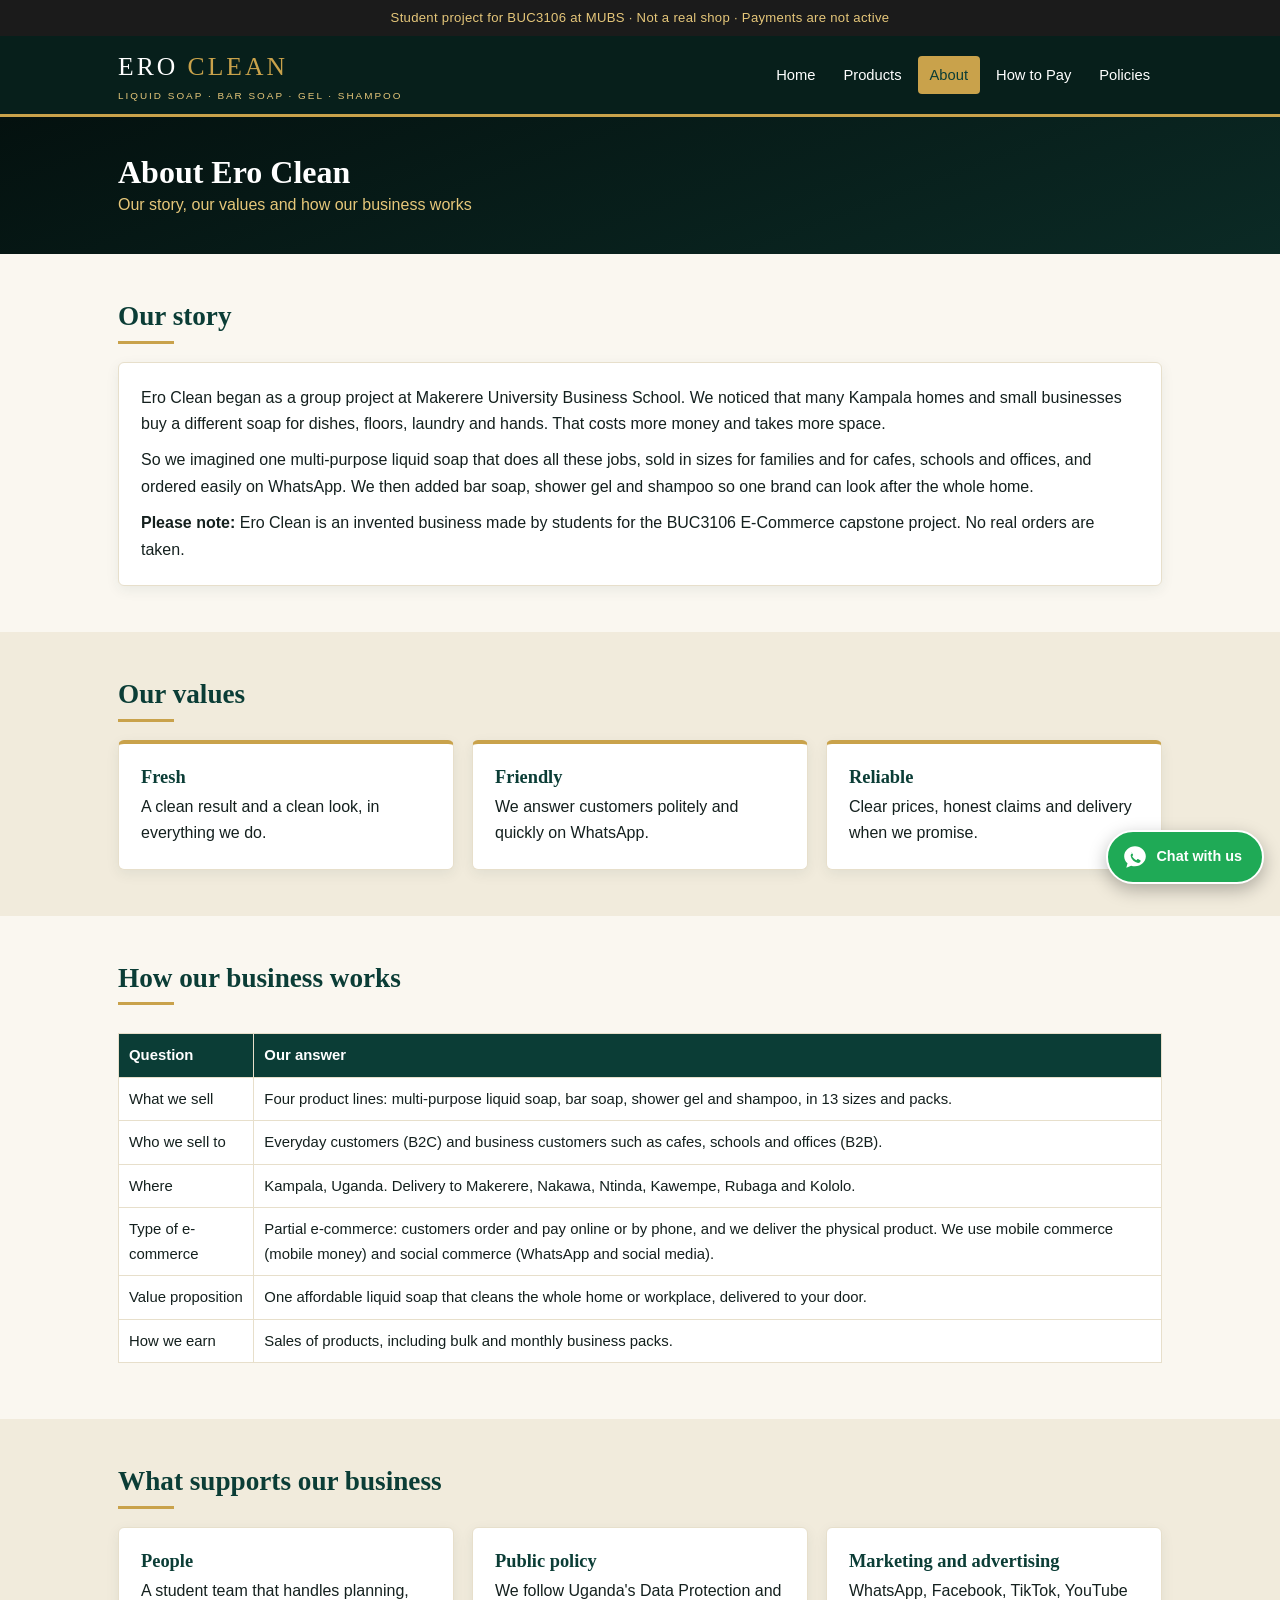
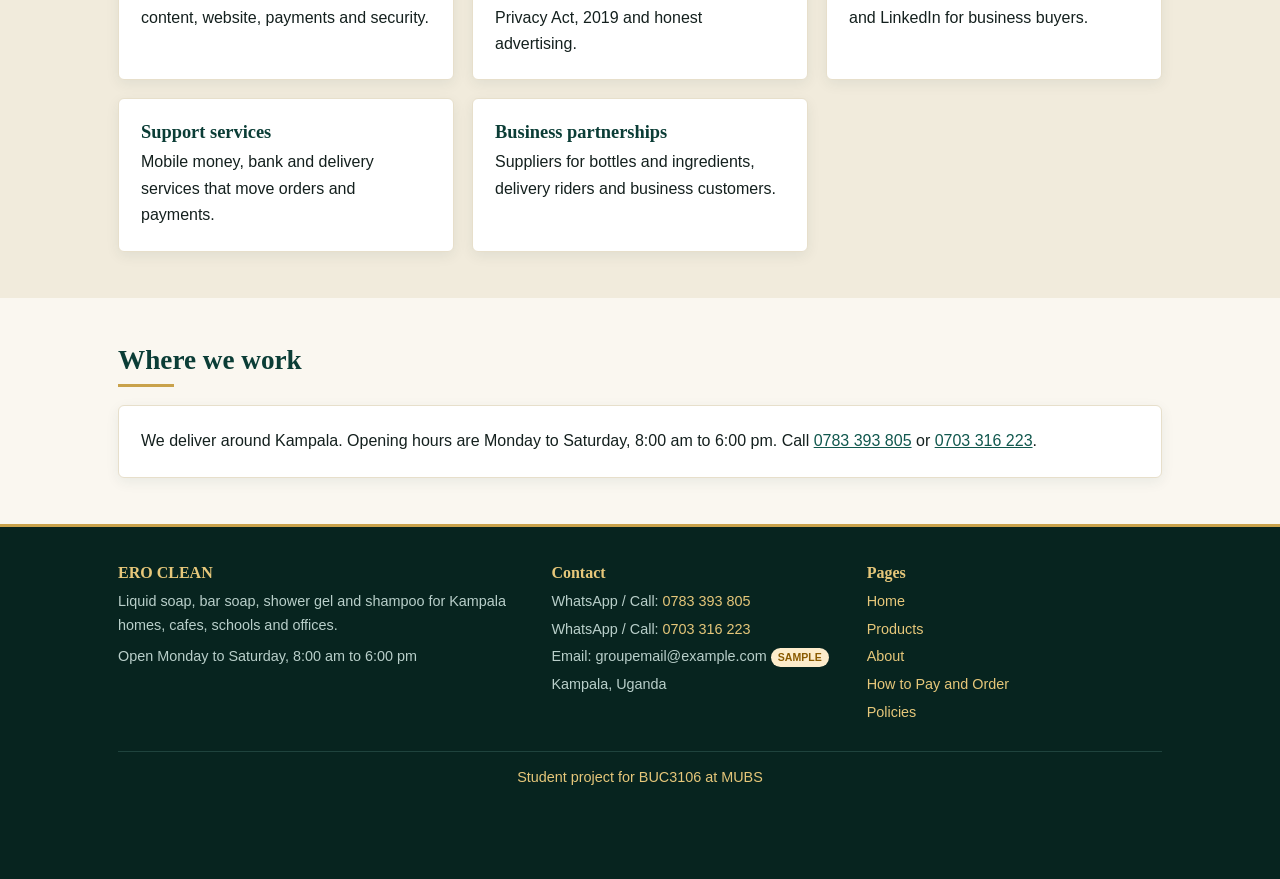
<file: ero-clean-site/about.html>
<!DOCTYPE html>
<html lang="en">
<head>
  <meta charset="UTF-8">
  <meta name="viewport" content="width=device-width, initial-scale=1">
  <title>About | Ero Clean</title>
  <meta name="description" content="The story, values and business model of Ero Clean, a student project for BUC3106 at MUBS.">
  <!-- Small icon shown in the browser tab -->
  <link rel="icon" href="data:image/svg+xml,%3Csvg xmlns='http://www.w3.org/2000/svg' viewBox='0 0 64 64'%3E%3Crect width='64' height='64' rx='12' fill='%230b3d36'/%3E%3Ctext x='32' y='43' text-anchor='middle' font-family='Georgia' font-size='34' fill='%23c9a24b'%3EE%3C/text%3E%3C/svg%3E">
  <!-- This line connects the page to the design file -->
  <link rel="stylesheet" href="style.css">
</head>
<body>

  <!-- Student project banner -->
  <div class="banner">Student project for BUC3106 at MUBS &middot; Not a real shop &middot; Payments are not active</div>

  <!-- Menu: same on every page -->
  <header>
    <div class="container">
      <a class="logo" href="index.html">ERO <b>CLEAN</b><small>Liquid Soap &middot; Bar Soap &middot; Gel &middot; Shampoo</small></a>
      <nav>
        <a href="index.html">Home</a>
        <a href="products.html">Products</a>
        <a href="about.html" class="active">About</a>
        <a href="pay.html">How to Pay</a>
        <a href="policies.html">Policies</a>
      </nav>
    </div>
  </header>

  <div class="page-title"><div class="container"><h1>About Ero Clean</h1><p>Our story, our values and how our business works</p></div></div>

  <section>
    <div class="container">
      <h2>Our story</h2>
      <div class="gold-rule"></div>
      <div class="card">
        <p>Ero Clean began as a group project at Makerere University Business School. We noticed that many Kampala homes and small businesses buy a different soap for dishes, floors, laundry and hands. That costs more money and takes more space.</p>
        <p style="margin-top:10px;">So we imagined one multi-purpose liquid soap that does all these jobs, sold in sizes for families and for cafes, schools and offices, and ordered easily on WhatsApp. We then added bar soap, shower gel and shampoo so one brand can look after the whole home.</p>
        <p style="margin-top:10px;"><strong>Please note:</strong> Ero Clean is an invented business made by students for the BUC3106 E-Commerce capstone project. No real orders are taken.</p>
      </div>
    </div>
  </section>

  <section class="alt">
    <div class="container">
      <h2>Our values</h2>
      <div class="gold-rule"></div>
      <div class="grid three">
        <div class="card gold-top"><h3>Fresh</h3><p>A clean result and a clean look, in everything we do.</p></div>
        <div class="card gold-top"><h3>Friendly</h3><p>We answer customers politely and quickly on WhatsApp.</p></div>
        <div class="card gold-top"><h3>Reliable</h3><p>Clear prices, honest claims and delivery when we promise.</p></div>
      </div>
    </div>
  </section>

  <section>
    <div class="container">
      <h2>How our business works</h2>
      <div class="gold-rule"></div>
      <div class="table-wrap">
      <table>
        <tr><th>Question</th><th>Our answer</th></tr>
        <tr><td>What we sell</td><td>Four product lines: multi-purpose liquid soap, bar soap, shower gel and shampoo, in 13 sizes and packs.</td></tr>
        <tr><td>Who we sell to</td><td>Everyday customers (B2C) and business customers such as cafes, schools and offices (B2B).</td></tr>
        <tr><td>Where</td><td>Kampala, Uganda. Delivery to Makerere, Nakawa, Ntinda, Kawempe, Rubaga and Kololo.</td></tr>
        <tr><td>Type of e-commerce</td><td>Partial e-commerce: customers order and pay online or by phone, and we deliver the physical product. We use mobile commerce (mobile money) and social commerce (WhatsApp and social media).</td></tr>
        <tr><td>Value proposition</td><td>One affordable liquid soap that cleans the whole home or workplace, delivered to your door.</td></tr>
        <tr><td>How we earn</td><td>Sales of products, including bulk and monthly business packs.</td></tr>
      </table>
      </div>
    </div>
  </section>

  <section class="alt">
    <div class="container">
      <h2>What supports our business</h2>
      <div class="gold-rule"></div>
      <div class="grid three">
        <div class="card"><h3>People</h3><p>A student team that handles planning, content, website, payments and security.</p></div>
        <div class="card"><h3>Public policy</h3><p>We follow Uganda's Data Protection and Privacy Act, 2019 and honest advertising.</p></div>
        <div class="card"><h3>Marketing and advertising</h3><p>WhatsApp, Facebook, TikTok, YouTube and LinkedIn for business buyers.</p></div>
        <div class="card"><h3>Support services</h3><p>Mobile money, bank and delivery services that move orders and payments.</p></div>
        <div class="card"><h3>Business partnerships</h3><p>Suppliers for bottles and ingredients, delivery riders and business customers.</p></div>
      </div>
    </div>
  </section>

  <section>
    <div class="container">
      <h2>Where we work</h2>
      <div class="gold-rule"></div>
      <div class="card"><p>We deliver around Kampala. Opening hours are Monday to Saturday, 8:00 am to 6:00 pm. Call <a href="tel:+256783393805">0783 393 805</a> or <a href="tel:+256703316223">0703 316 223</a>.</p></div>
    </div>
  </section>

  <!-- Footer: same on every page -->
  <footer>
    <div class="container">
      <div class="grid">
        <div>
          <h3>ERO CLEAN</h3>
          <p>Liquid soap, bar soap, shower gel and shampoo for Kampala homes, cafes, schools and offices.</p>
          <p style="margin-top:8px;">Open Monday to Saturday, 8:00 am to 6:00 pm</p>
        </div>
        <div>
          <h3>Contact</h3>
          <ul>
            <li>WhatsApp / Call: <a href="tel:+256783393805">0783 393 805</a></li>
            <li>WhatsApp / Call: <a href="tel:+256703316223">0703 316 223</a></li>
            <li>Email: groupemail@example.com <span class="sample">SAMPLE</span></li>
            <li>Kampala, Uganda</li>
          </ul>
        </div>
        <div>
          <h3>Pages</h3>
          <ul>
            <li><a href="index.html">Home</a></li>
            <li><a href="products.html">Products</a></li>
            <li><a href="about.html">About</a></li>
            <li><a href="pay.html">How to Pay and Order</a></li>
            <li><a href="policies.html">Policies</a></li>
          </ul>
        </div>
      </div>
      <p class="footer-bottom">Student project for BUC3106 at MUBS</p>
    </div>
  </footer>

  <!-- Floating WhatsApp button -->
  <a class="float-wa" href="https://wa.me/256783393805?text=Hello%20Ero%20Clean%2C%20I%20would%20like%20to%20order" target="_blank" rel="noopener" aria-label="Chat with Ero Clean on WhatsApp"><svg viewBox="0 0 24 24" width="26" height="26" aria-hidden="true"><path fill="currentColor" d="M12 2C6.5 2 2 6.1 2 11.2c0 2.6 1.2 5 3.1 6.6L4 22l4.4-2c1.1.3 2.4.5 3.6.5 5.5 0 10-4.1 10-9.2S17.500 2 12 2zm-3.500 5.500c.3 0 .6 0 .8.5l.9 2c.1.3 0 .5-.2.7l-.6.7c.9 1.700 2.200 2.800 3.900 3.600l.8-.9c.2-.2.5-.3.7-.2l2 1c.4.200.5.400.4.800-.2 1-1.200 1.800-2.300 1.800-3.500-.4-6.500-3.400-6.900-6.800 0-1.100.8-2.100 1.800-2.200z"/></svg><span>Chat with us</span></a>

</body>
</html>
</file>
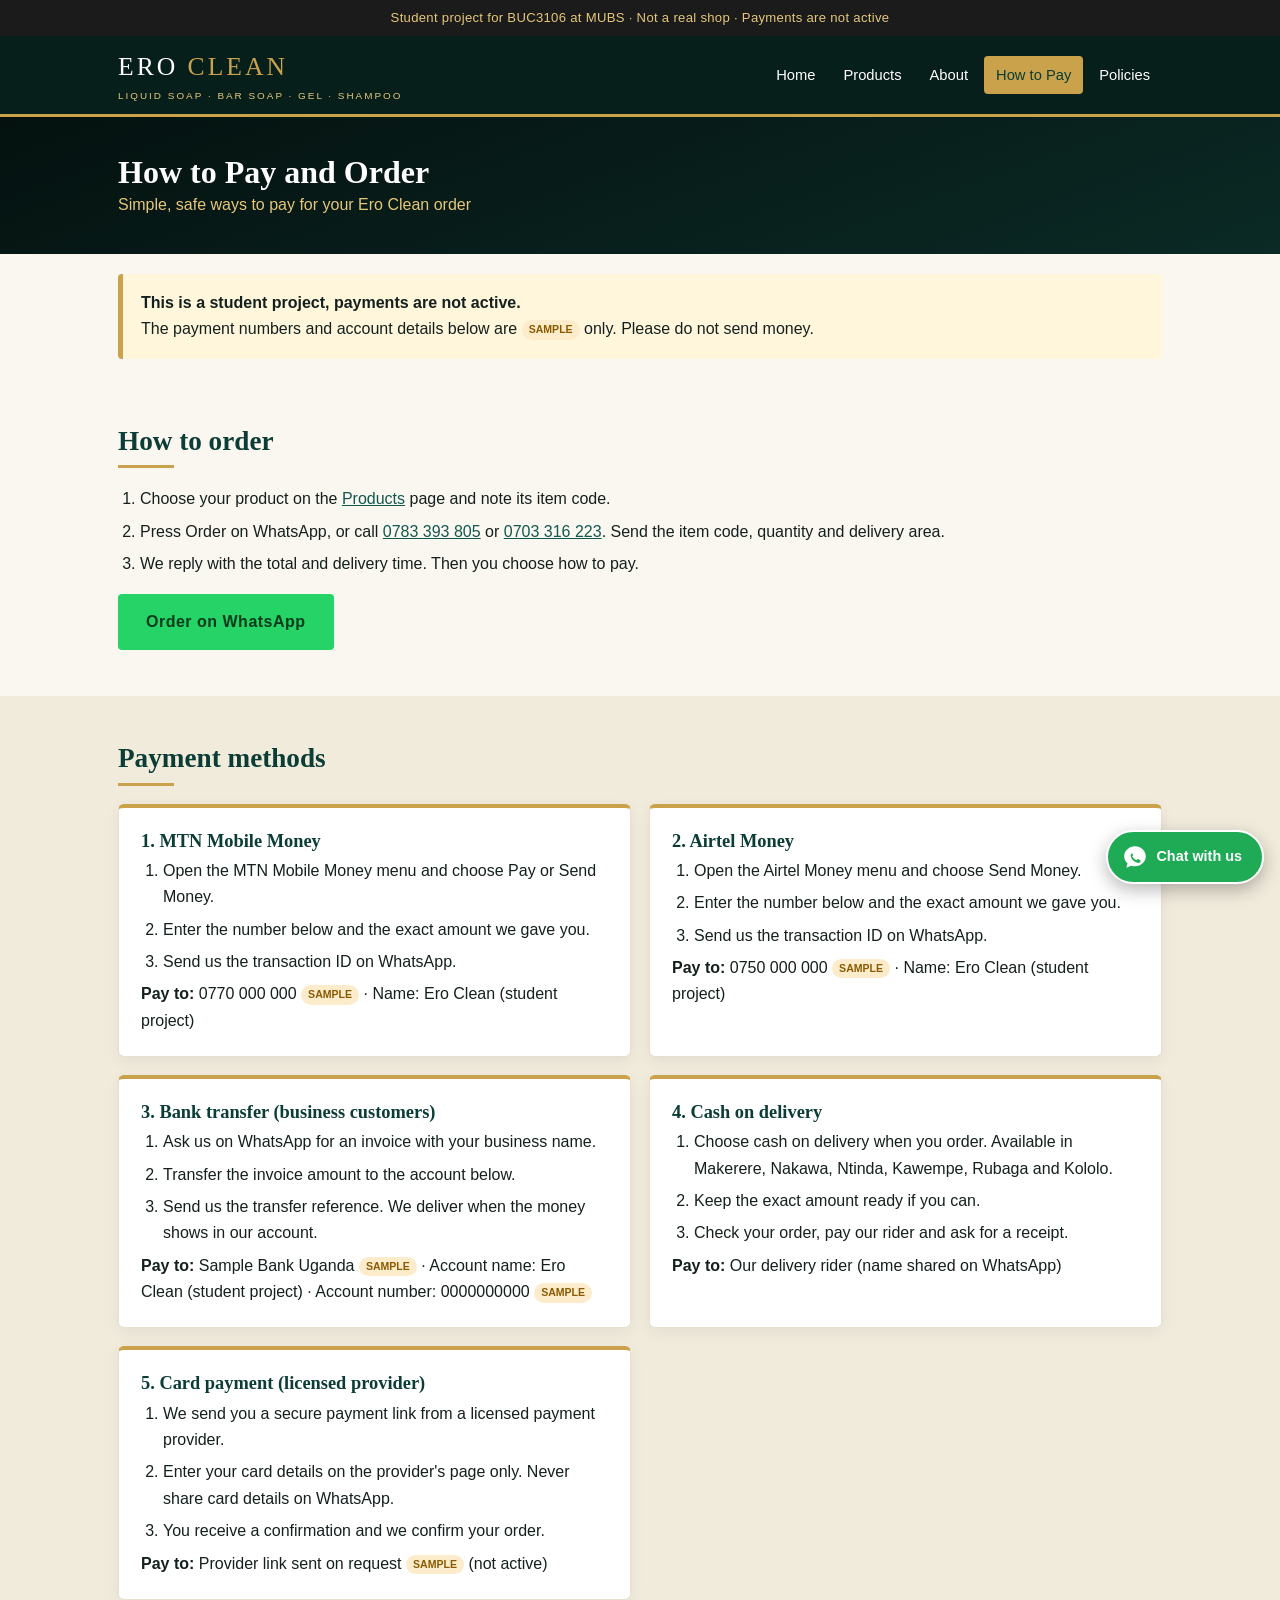
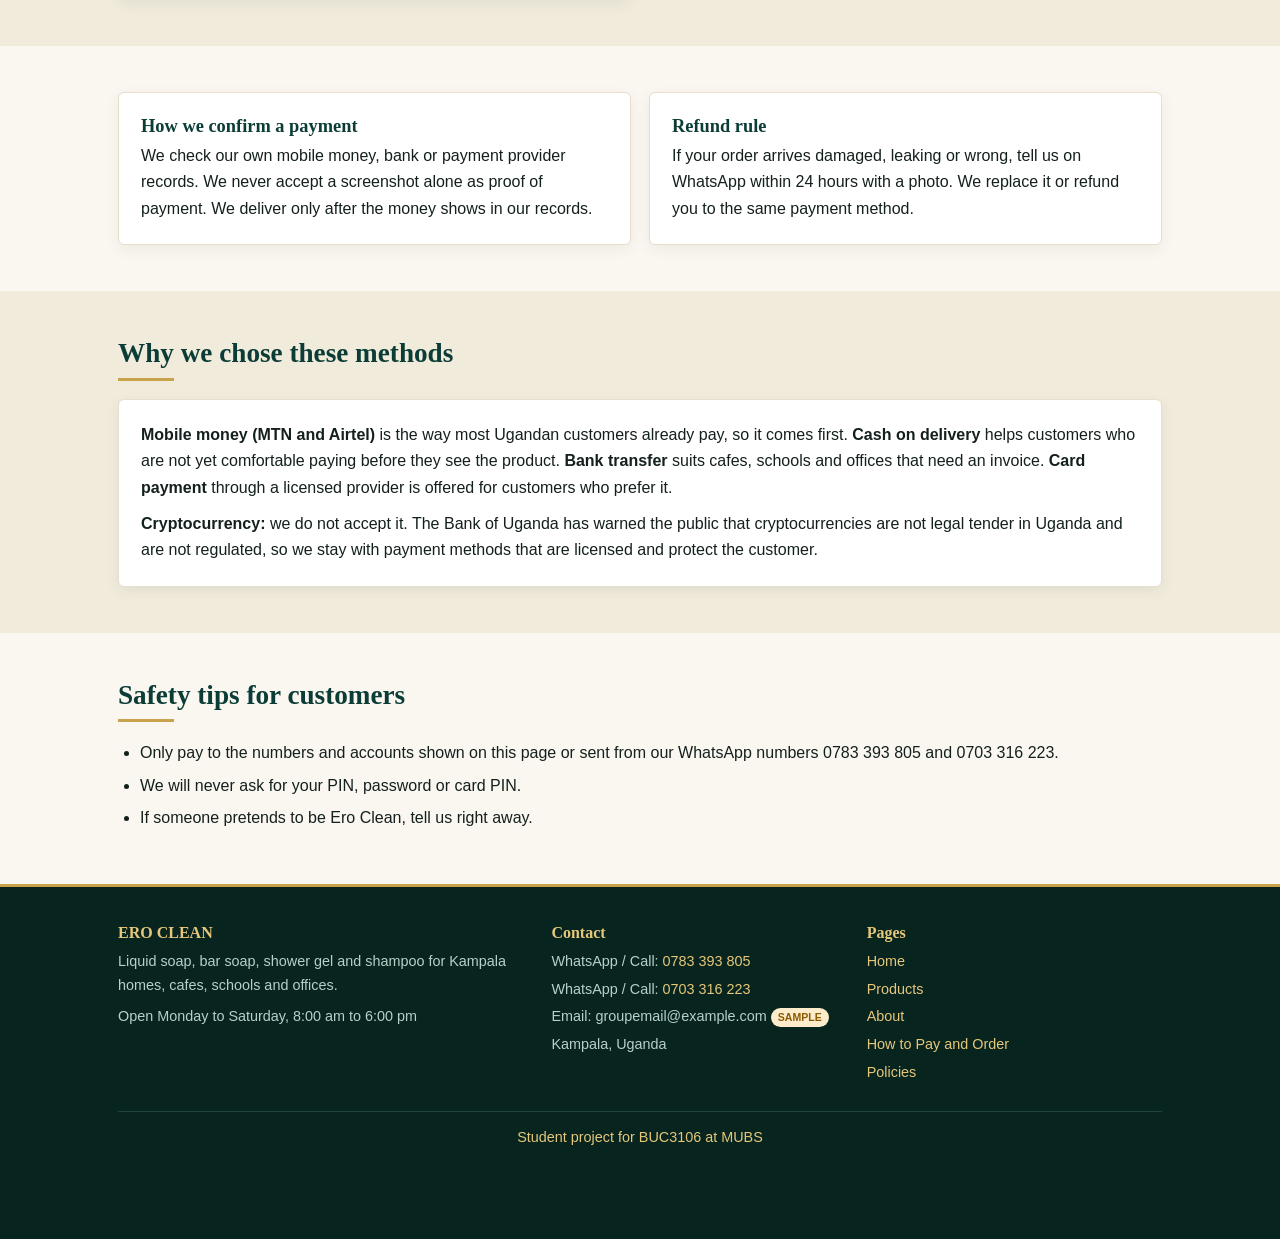
<file: ero-clean-site/pay.html>
<!DOCTYPE html>
<html lang="en">
<head>
  <meta charset="UTF-8">
  <meta name="viewport" content="width=device-width, initial-scale=1">
  <title>How to Pay and Order | Ero Clean</title>
  <meta name="description" content="How to order and pay for Ero Clean: mobile money, bank transfer, cash on delivery and card.">
  <!-- Small icon shown in the browser tab -->
  <link rel="icon" href="data:image/svg+xml,%3Csvg xmlns='http://www.w3.org/2000/svg' viewBox='0 0 64 64'%3E%3Crect width='64' height='64' rx='12' fill='%230b3d36'/%3E%3Ctext x='32' y='43' text-anchor='middle' font-family='Georgia' font-size='34' fill='%23c9a24b'%3EE%3C/text%3E%3C/svg%3E">
  <!-- This line connects the page to the design file -->
  <link rel="stylesheet" href="style.css">
</head>
<body>

  <!-- Student project banner -->
  <div class="banner">Student project for BUC3106 at MUBS &middot; Not a real shop &middot; Payments are not active</div>

  <!-- Menu: same on every page -->
  <header>
    <div class="container">
      <a class="logo" href="index.html">ERO <b>CLEAN</b><small>Liquid Soap &middot; Bar Soap &middot; Gel &middot; Shampoo</small></a>
      <nav>
        <a href="index.html">Home</a>
        <a href="products.html">Products</a>
        <a href="about.html">About</a>
        <a href="pay.html" class="active">How to Pay</a>
        <a href="policies.html">Policies</a>
      </nav>
    </div>
  </header>

  <div class="page-title"><div class="container"><h1>How to Pay and Order</h1><p>Simple, safe ways to pay for your Ero Clean order</p></div></div>

  <div class="container">
    <div class="notice"><strong>This is a student project, payments are not active.</strong><br>
    The payment numbers and account details below are <span class="sample">SAMPLE</span> only. Please do not send money.</div>
  </div>

  <section>
    <div class="container">
      <h2>How to order</h2>
      <div class="gold-rule"></div>
      <ol>
        <li>Choose your product on the <a href="products.html">Products</a> page and note its item code.</li>
        <li>Press Order on WhatsApp, or call <a href="tel:+256783393805">0783 393 805</a> or <a href="tel:+256703316223">0703 316 223</a>. Send the item code, quantity and delivery area.</li>
        <li>We reply with the total and delivery time. Then you choose how to pay.</li>
      </ol>
      <p style="margin-top:16px;"><a class="btn btn-wa" href="https://wa.me/256783393805?text=Hello%20Ero%20Clean%2C%20I%20would%20like%20to%20order" target="_blank" rel="noopener">Order on WhatsApp</a></p>
    </div>
  </section>

  <section class="alt">
    <div class="container">
      <h2>Payment methods</h2>
      <div class="gold-rule"></div>
      <div class="grid two">

        <div class="card gold-top">
          <h3>1. MTN Mobile Money</h3>
          <ol>
            <li>Open the MTN Mobile Money menu and choose Pay or Send Money.</li>
            <li>Enter the number below and the exact amount we gave you.</li>
            <li>Send us the transaction ID on WhatsApp.</li>
          </ol>
          <p><strong>Pay to:</strong> 0770 000 000 <span class="sample">SAMPLE</span> &middot; Name: Ero Clean (student project)</p>
        </div>

        <div class="card gold-top">
          <h3>2. Airtel Money</h3>
          <ol>
            <li>Open the Airtel Money menu and choose Send Money.</li>
            <li>Enter the number below and the exact amount we gave you.</li>
            <li>Send us the transaction ID on WhatsApp.</li>
          </ol>
          <p><strong>Pay to:</strong> 0750 000 000 <span class="sample">SAMPLE</span> &middot; Name: Ero Clean (student project)</p>
        </div>

        <div class="card gold-top">
          <h3>3. Bank transfer (business customers)</h3>
          <ol>
            <li>Ask us on WhatsApp for an invoice with your business name.</li>
            <li>Transfer the invoice amount to the account below.</li>
            <li>Send us the transfer reference. We deliver when the money shows in our account.</li>
          </ol>
          <p><strong>Pay to:</strong> Sample Bank Uganda <span class="sample">SAMPLE</span> &middot; Account name: Ero Clean (student project) &middot; Account number: 0000000000 <span class="sample">SAMPLE</span></p>
        </div>

        <div class="card gold-top">
          <h3>4. Cash on delivery</h3>
          <ol>
            <li>Choose cash on delivery when you order. Available in Makerere, Nakawa, Ntinda, Kawempe, Rubaga and Kololo.</li>
            <li>Keep the exact amount ready if you can.</li>
            <li>Check your order, pay our rider and ask for a receipt.</li>
          </ol>
          <p><strong>Pay to:</strong> Our delivery rider (name shared on WhatsApp)</p>
        </div>

        <div class="card gold-top">
          <h3>5. Card payment (licensed provider)</h3>
          <ol>
            <li>We send you a secure payment link from a licensed payment provider.</li>
            <li>Enter your card details on the provider's page only. Never share card details on WhatsApp.</li>
            <li>You receive a confirmation and we confirm your order.</li>
          </ol>
          <p><strong>Pay to:</strong> Provider link sent on request <span class="sample">SAMPLE</span> (not active)</p>
        </div>
      </div>
    </div>
  </section>

  <section>
    <div class="container">
      <div class="grid two">
        <div class="card"><h3>How we confirm a payment</h3><p>We check our own mobile money, bank or payment provider records. We never accept a screenshot alone as proof of payment. We deliver only after the money shows in our records.</p></div>
        <div class="card"><h3>Refund rule</h3><p>If your order arrives damaged, leaking or wrong, tell us on WhatsApp within 24 hours with a photo. We replace it or refund you to the same payment method.</p></div>
      </div>
    </div>
  </section>

  <section class="alt">
    <div class="container">
      <h2>Why we chose these methods</h2>
      <div class="gold-rule"></div>
      <div class="card">
        <p><strong>Mobile money (MTN and Airtel)</strong> is the way most Ugandan customers already pay, so it comes first. <strong>Cash on delivery</strong> helps customers who are not yet comfortable paying before they see the product. <strong>Bank transfer</strong> suits cafes, schools and offices that need an invoice. <strong>Card payment</strong> through a licensed provider is offered for customers who prefer it.</p>
        <p style="margin-top:10px;"><strong>Cryptocurrency:</strong> we do not accept it. The Bank of Uganda has warned the public that cryptocurrencies are not legal tender in Uganda and are not regulated, so we stay with payment methods that are licensed and protect the customer.</p>
      </div>
    </div>
  </section>

  <section>
    <div class="container">
      <h2>Safety tips for customers</h2>
      <div class="gold-rule"></div>
      <ul>
        <li>Only pay to the numbers and accounts shown on this page or sent from our WhatsApp numbers 0783 393 805 and 0703 316 223.</li>
        <li>We will never ask for your PIN, password or card PIN.</li>
        <li>If someone pretends to be Ero Clean, tell us right away.</li>
      </ul>
    </div>
  </section>

  <!-- Footer: same on every page -->
  <footer>
    <div class="container">
      <div class="grid">
        <div>
          <h3>ERO CLEAN</h3>
          <p>Liquid soap, bar soap, shower gel and shampoo for Kampala homes, cafes, schools and offices.</p>
          <p style="margin-top:8px;">Open Monday to Saturday, 8:00 am to 6:00 pm</p>
        </div>
        <div>
          <h3>Contact</h3>
          <ul>
            <li>WhatsApp / Call: <a href="tel:+256783393805">0783 393 805</a></li>
            <li>WhatsApp / Call: <a href="tel:+256703316223">0703 316 223</a></li>
            <li>Email: groupemail@example.com <span class="sample">SAMPLE</span></li>
            <li>Kampala, Uganda</li>
          </ul>
        </div>
        <div>
          <h3>Pages</h3>
          <ul>
            <li><a href="index.html">Home</a></li>
            <li><a href="products.html">Products</a></li>
            <li><a href="about.html">About</a></li>
            <li><a href="pay.html">How to Pay and Order</a></li>
            <li><a href="policies.html">Policies</a></li>
          </ul>
        </div>
      </div>
      <p class="footer-bottom">Student project for BUC3106 at MUBS</p>
    </div>
  </footer>

  <!-- Floating WhatsApp button -->
  <a class="float-wa" href="https://wa.me/256783393805?text=Hello%20Ero%20Clean%2C%20I%20would%20like%20to%20order" target="_blank" rel="noopener" aria-label="Chat with Ero Clean on WhatsApp"><svg viewBox="0 0 24 24" width="26" height="26" aria-hidden="true"><path fill="currentColor" d="M12 2C6.5 2 2 6.1 2 11.2c0 2.6 1.2 5 3.1 6.6L4 22l4.4-2c1.1.3 2.4.5 3.6.5 5.5 0 10-4.1 10-9.2S17.500 2 12 2zm-3.500 5.500c.3 0 .6 0 .8.5l.9 2c.1.3 0 .5-.2.7l-.6.7c.9 1.700 2.200 2.800 3.900 3.600l.8-.9c.2-.2.5-.3.7-.2l2 1c.4.200.5.400.4.800-.2 1-1.200 1.800-2.300 1.800-3.500-.4-6.500-3.400-6.900-6.800 0-1.100.8-2.100 1.800-2.200z"/></svg><span>Chat with us</span></a>

</body>
</html>
</file>
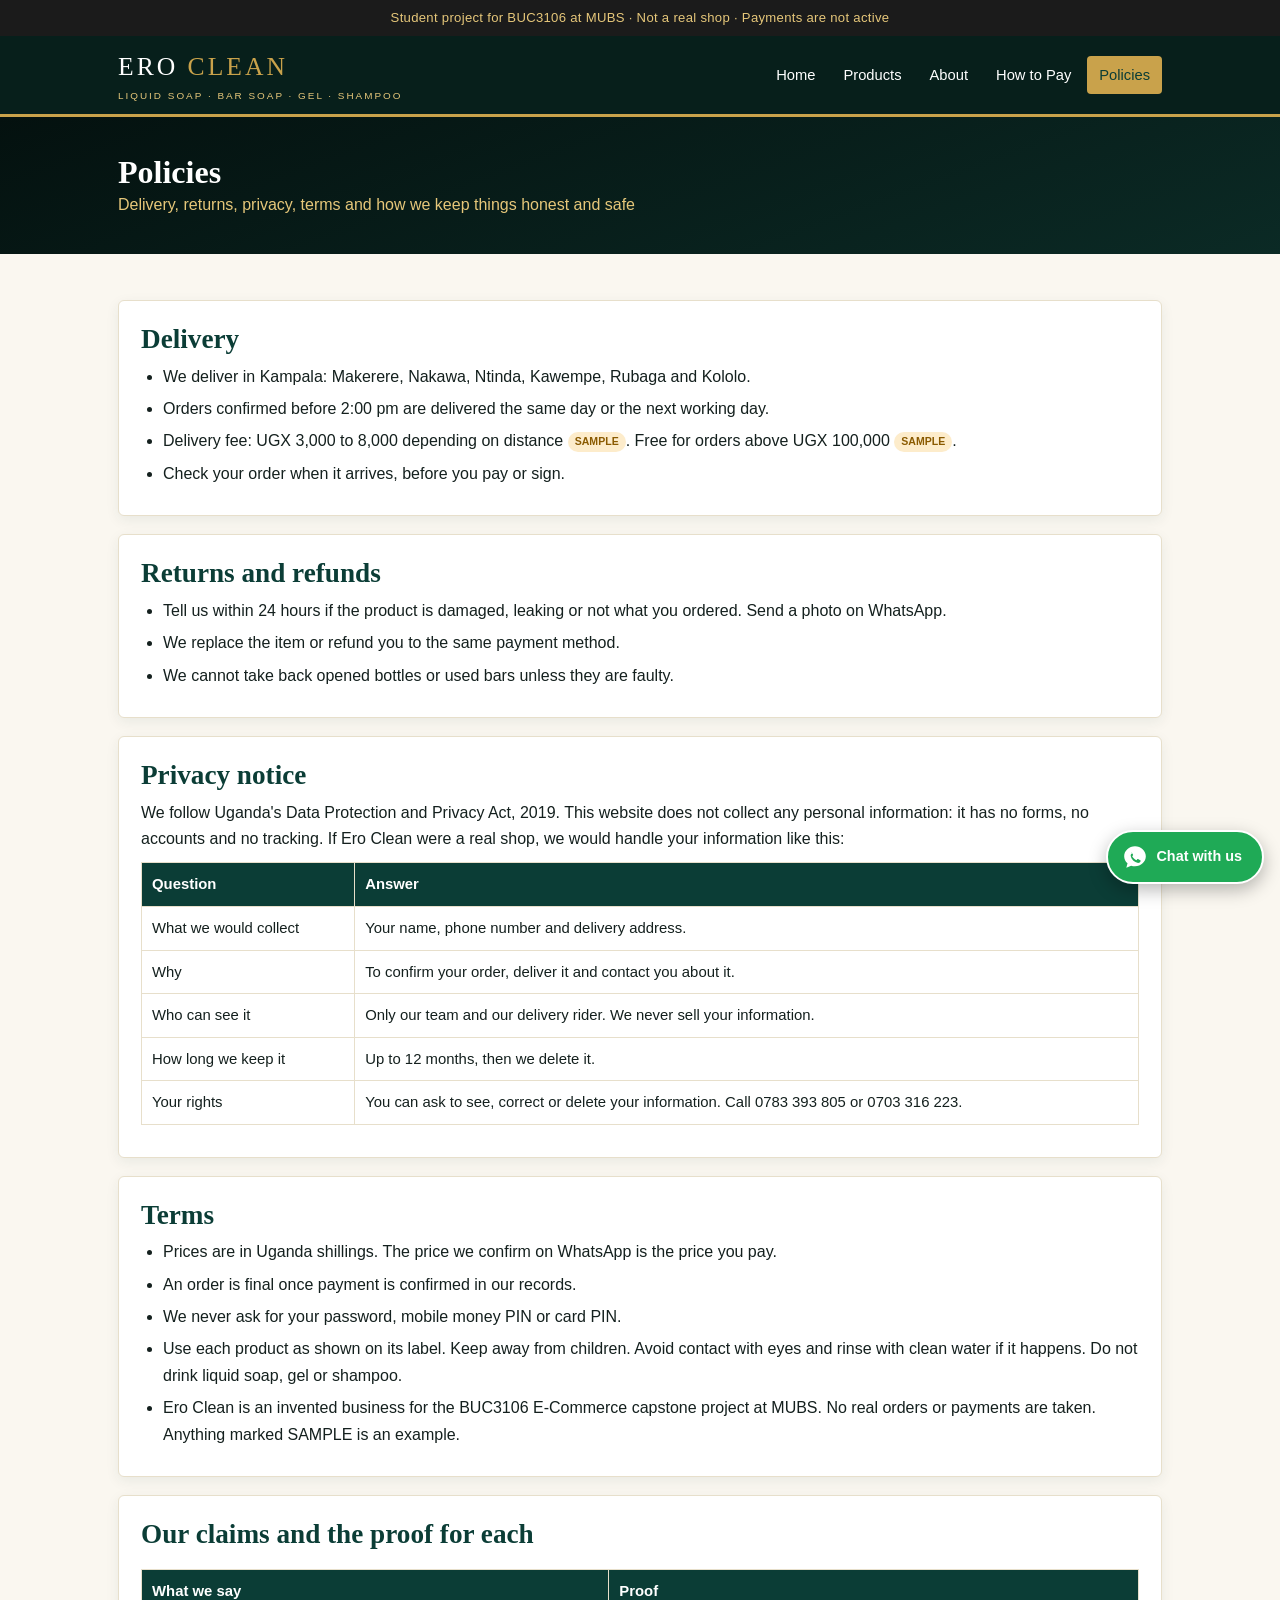
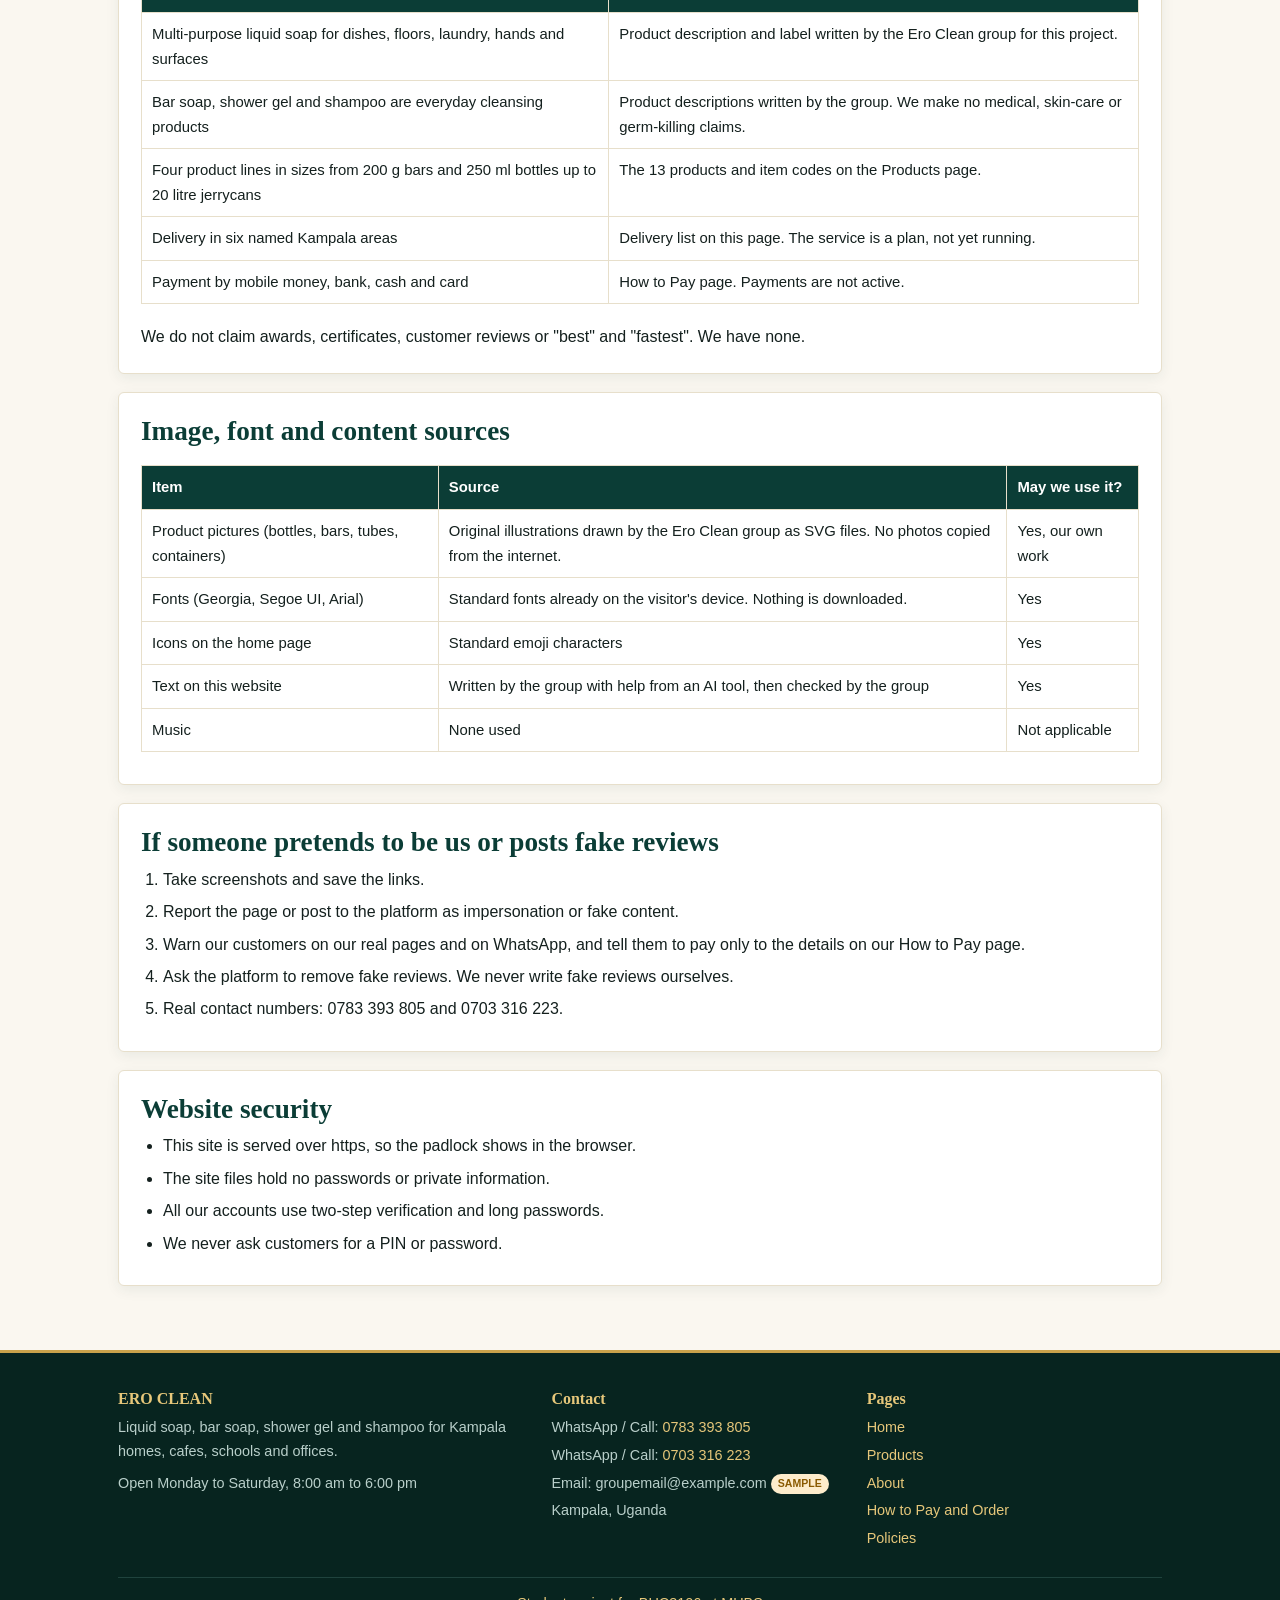
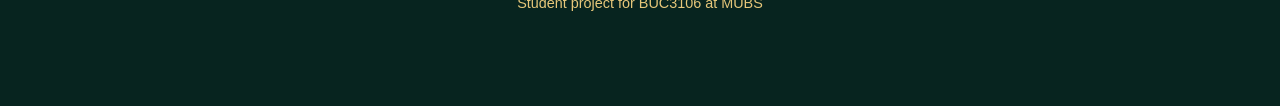
<file: ero-clean-site/policies.html>
<!DOCTYPE html>
<html lang="en">
<head>
  <meta charset="UTF-8">
  <meta name="viewport" content="width=device-width, initial-scale=1">
  <title>Policies | Ero Clean</title>
  <meta name="description" content="Ero Clean delivery, returns, privacy notice, terms, claims, image sources and security.">
  <!-- Small icon shown in the browser tab -->
  <link rel="icon" href="data:image/svg+xml,%3Csvg xmlns='http://www.w3.org/2000/svg' viewBox='0 0 64 64'%3E%3Crect width='64' height='64' rx='12' fill='%230b3d36'/%3E%3Ctext x='32' y='43' text-anchor='middle' font-family='Georgia' font-size='34' fill='%23c9a24b'%3EE%3C/text%3E%3C/svg%3E">
  <!-- This line connects the page to the design file -->
  <link rel="stylesheet" href="style.css">
</head>
<body>

  <!-- Student project banner -->
  <div class="banner">Student project for BUC3106 at MUBS &middot; Not a real shop &middot; Payments are not active</div>

  <!-- Menu: same on every page -->
  <header>
    <div class="container">
      <a class="logo" href="index.html">ERO <b>CLEAN</b><small>Liquid Soap &middot; Bar Soap &middot; Gel &middot; Shampoo</small></a>
      <nav>
        <a href="index.html">Home</a>
        <a href="products.html">Products</a>
        <a href="about.html">About</a>
        <a href="pay.html">How to Pay</a>
        <a href="policies.html" class="active">Policies</a>
      </nav>
    </div>
  </header>

  <div class="page-title"><div class="container"><h1>Policies</h1><p>Delivery, returns, privacy, terms and how we keep things honest and safe</p></div></div>

  <section>
    <div class="container">

      <div class="card" id="delivery" style="margin-bottom:18px;">
        <h2>Delivery</h2>
        <ul>
          <li>We deliver in Kampala: Makerere, Nakawa, Ntinda, Kawempe, Rubaga and Kololo.</li>
          <li>Orders confirmed before 2:00 pm are delivered the same day or the next working day.</li>
          <li>Delivery fee: UGX 3,000 to 8,000 depending on distance <span class="sample">SAMPLE</span>. Free for orders above UGX 100,000 <span class="sample">SAMPLE</span>.</li>
          <li>Check your order when it arrives, before you pay or sign.</li>
        </ul>
      </div>

      <div class="card" id="returns" style="margin-bottom:18px;">
        <h2>Returns and refunds</h2>
        <ul>
          <li>Tell us within 24 hours if the product is damaged, leaking or not what you ordered. Send a photo on WhatsApp.</li>
          <li>We replace the item or refund you to the same payment method.</li>
          <li>We cannot take back opened bottles or used bars unless they are faulty.</li>
        </ul>
      </div>

      <div class="card" id="privacy" style="margin-bottom:18px;">
        <h2>Privacy notice</h2>
        <p>We follow Uganda's Data Protection and Privacy Act, 2019. This website does not collect any personal information: it has no forms, no accounts and no tracking. If Ero Clean were a real shop, we would handle your information like this:</p>
        <div class="table-wrap"><table>
          <tr><th>Question</th><th>Answer</th></tr>
          <tr><td>What we would collect</td><td>Your name, phone number and delivery address.</td></tr>
          <tr><td>Why</td><td>To confirm your order, deliver it and contact you about it.</td></tr>
          <tr><td>Who can see it</td><td>Only our team and our delivery rider. We never sell your information.</td></tr>
          <tr><td>How long we keep it</td><td>Up to 12 months, then we delete it.</td></tr>
          <tr><td>Your rights</td><td>You can ask to see, correct or delete your information. Call 0783 393 805 or 0703 316 223.</td></tr>
        </table></div>
      </div>

      <div class="card" id="terms" style="margin-bottom:18px;">
        <h2>Terms</h2>
        <ul>
          <li>Prices are in Uganda shillings. The price we confirm on WhatsApp is the price you pay.</li>
          <li>An order is final once payment is confirmed in our records.</li>
          <li>We never ask for your password, mobile money PIN or card PIN.</li>
          <li>Use each product as shown on its label. Keep away from children. Avoid contact with eyes and rinse with clean water if it happens. Do not drink liquid soap, gel or shampoo.</li>
          <li>Ero Clean is an invented business for the BUC3106 E-Commerce capstone project at MUBS. No real orders or payments are taken. Anything marked SAMPLE is an example.</li>
        </ul>
      </div>

      <div class="card" id="claims" style="margin-bottom:18px;">
        <h2>Our claims and the proof for each</h2>
        <div class="table-wrap"><table>
          <tr><th>What we say</th><th>Proof</th></tr>
          <tr><td>Multi-purpose liquid soap for dishes, floors, laundry, hands and surfaces</td><td>Product description and label written by the Ero Clean group for this project.</td></tr>
          <tr><td>Bar soap, shower gel and shampoo are everyday cleansing products</td><td>Product descriptions written by the group. We make no medical, skin-care or germ-killing claims.</td></tr>
          <tr><td>Four product lines in sizes from 200 g bars and 250 ml bottles up to 20 litre jerrycans</td><td>The 13 products and item codes on the Products page.</td></tr>
          <tr><td>Delivery in six named Kampala areas</td><td>Delivery list on this page. The service is a plan, not yet running.</td></tr>
          <tr><td>Payment by mobile money, bank, cash and card</td><td>How to Pay page. Payments are not active.</td></tr>
        </table></div>
        <p style="margin-top:10px;">We do not claim awards, certificates, customer reviews or "best" and "fastest". We have none.</p>
      </div>

      <div class="card" id="sources" style="margin-bottom:18px;">
        <h2>Image, font and content sources</h2>
        <div class="table-wrap"><table>
          <tr><th>Item</th><th>Source</th><th>May we use it?</th></tr>
          <tr><td>Product pictures (bottles, bars, tubes, containers)</td><td>Original illustrations drawn by the Ero Clean group as SVG files. No photos copied from the internet.</td><td>Yes, our own work</td></tr>
          <tr><td>Fonts (Georgia, Segoe UI, Arial)</td><td>Standard fonts already on the visitor's device. Nothing is downloaded.</td><td>Yes</td></tr>
          <tr><td>Icons on the home page</td><td>Standard emoji characters</td><td>Yes</td></tr>
          <tr><td>Text on this website</td><td>Written by the group with help from an AI tool, then checked by the group</td><td>Yes</td></tr>
          <tr><td>Music</td><td>None used</td><td>Not applicable</td></tr>
        </table></div>
      </div>

      <div class="card" id="fake" style="margin-bottom:18px;">
        <h2>If someone pretends to be us or posts fake reviews</h2>
        <ol>
          <li>Take screenshots and save the links.</li>
          <li>Report the page or post to the platform as impersonation or fake content.</li>
          <li>Warn our customers on our real pages and on WhatsApp, and tell them to pay only to the details on our How to Pay page.</li>
          <li>Ask the platform to remove fake reviews. We never write fake reviews ourselves.</li>
          <li>Real contact numbers: 0783 393 805 and 0703 316 223.</li>
        </ol>
      </div>

      <div class="card" id="security" style="margin-bottom:18px;">
        <h2>Website security</h2>
        <ul>
          <li>This site is served over https, so the padlock shows in the browser.</li>
          <li>The site files hold no passwords or private information.</li>
          <li>All our accounts use two-step verification and long passwords.</li>
          <li>We never ask customers for a PIN or password.</li>
        </ul>
      </div>
    </div>
  </section>

  <!-- Footer: same on every page -->
  <footer>
    <div class="container">
      <div class="grid">
        <div>
          <h3>ERO CLEAN</h3>
          <p>Liquid soap, bar soap, shower gel and shampoo for Kampala homes, cafes, schools and offices.</p>
          <p style="margin-top:8px;">Open Monday to Saturday, 8:00 am to 6:00 pm</p>
        </div>
        <div>
          <h3>Contact</h3>
          <ul>
            <li>WhatsApp / Call: <a href="tel:+256783393805">0783 393 805</a></li>
            <li>WhatsApp / Call: <a href="tel:+256703316223">0703 316 223</a></li>
            <li>Email: groupemail@example.com <span class="sample">SAMPLE</span></li>
            <li>Kampala, Uganda</li>
          </ul>
        </div>
        <div>
          <h3>Pages</h3>
          <ul>
            <li><a href="index.html">Home</a></li>
            <li><a href="products.html">Products</a></li>
            <li><a href="about.html">About</a></li>
            <li><a href="pay.html">How to Pay and Order</a></li>
            <li><a href="policies.html">Policies</a></li>
          </ul>
        </div>
      </div>
      <p class="footer-bottom">Student project for BUC3106 at MUBS</p>
    </div>
  </footer>

  <!-- Floating WhatsApp button -->
  <a class="float-wa" href="https://wa.me/256783393805?text=Hello%20Ero%20Clean%2C%20I%20would%20like%20to%20order" target="_blank" rel="noopener" aria-label="Chat with Ero Clean on WhatsApp"><svg viewBox="0 0 24 24" width="26" height="26" aria-hidden="true"><path fill="currentColor" d="M12 2C6.5 2 2 6.1 2 11.2c0 2.6 1.2 5 3.1 6.6L4 22l4.4-2c1.1.3 2.4.5 3.6.5 5.5 0 10-4.1 10-9.2S17.500 2 12 2zm-3.500 5.500c.3 0 .6 0 .8.5l.9 2c.1.3 0 .5-.2.7l-.6.7c.9 1.700 2.200 2.800 3.900 3.600l.8-.9c.2-.2.5-.3.7-.2l2 1c.4.200.5.400.4.800-.2 1-1.200 1.800-2.300 1.800-3.500-.4-6.500-3.400-6.900-6.800 0-1.100.8-2.100 1.800-2.200z"/></svg><span>Chat with us</span></a>

</body>
</html>
</file>
<file: ero-clean-site/style.css>
/* ===== Ero Clean - style.css =====
   One file controls the design of every page.
   Change the colours in :root and the whole site changes. */

:root {
  --green: #0b3d36;       /* deep emerald (main) */
  --green-2: #11584e;
  --gold: #c9a24b;        /* gold (second) */
  --gold-2: #e6c77a;
  --cream: #faf7f0;       /* background */
  --ink: #14201e;
  --white: #ffffff;
  --muted: #5d6b68;
  --line: #e7dfcb;
  --amber: #8a5a00;
}

* { box-sizing: border-box; margin: 0; padding: 0; }
html { scroll-behavior: smooth; }
body { font-family: "Segoe UI", Arial, Helvetica, sans-serif; background: var(--cream); color: var(--ink); line-height: 1.65; }
img { max-width: 100%; display: block; }
a { color: var(--green-2); }
h1, h2, h3 { font-family: Georgia, "Times New Roman", serif; line-height: 1.2; color: var(--green); }
.container { width: 100%; max-width: 1080px; margin: 0 auto; padding: 0 18px; }

/* Student project banner */
.banner { background: #1b1b1b; color: var(--gold-2); text-align: center; font-size: .82rem; padding: 7px 10px; letter-spacing: .3px; }

/* Header and menu */
header { background: var(--green); position: sticky; top: 0; z-index: 50; border-bottom: 3px solid var(--gold); }
header .container { display: flex; flex-wrap: wrap; align-items: center; justify-content: space-between; gap: 6px; padding-top: 10px; padding-bottom: 10px; }
.logo { font-family: Georgia, serif; color: var(--white); font-size: 1.6rem; letter-spacing: 3px; text-decoration: none; }
.logo b { color: var(--gold); font-weight: normal; }
.logo small { display: block; font-family: "Segoe UI", Arial, sans-serif; font-size: .62rem; letter-spacing: 2px; color: var(--gold-2); text-transform: uppercase; }
nav { display: flex; flex-wrap: wrap; gap: 4px; }
nav a { color: var(--white); text-decoration: none; padding: 7px 12px; border-radius: 4px; font-size: .92rem; }
nav a:hover, nav a.active { background: var(--gold); color: var(--green); }

/* Hero */
.hero { background: radial-gradient(circle at 80% 20%, var(--green-2), var(--green) 60%); color: var(--white); padding: 54px 0 60px; }
.hero .container { display: grid; gap: 28px; align-items: center; }
.eyebrow { color: var(--gold-2); text-transform: uppercase; letter-spacing: 3px; font-size: .75rem; margin-bottom: 10px; }
.hero h1 { color: var(--white); font-size: 2.2rem; margin-bottom: 14px; }
.hero h1 em { color: var(--gold); font-style: normal; }
.hero p { color: #d9e6e3; font-size: 1.05rem; max-width: 520px; margin-bottom: 22px; }
.hero img { margin: 0 auto; max-height: 340px; width: auto; }
.btn-row { display: flex; flex-wrap: wrap; gap: 12px; }
.btn { display: inline-block; text-decoration: none; font-weight: 700; padding: 13px 26px; border-radius: 4px; letter-spacing: .5px; border: 2px solid var(--gold); }
.btn-gold { background: var(--gold); color: var(--green); }
.btn-gold:hover { background: var(--gold-2); }
.btn-outline { color: var(--gold-2); }
.btn-outline:hover { background: var(--gold); color: var(--green); }
.btn-wa { background: #25d366; border-color: #25d366; color: #073b1c; }

/* Trust strip */
.strip { background: var(--white); border-bottom: 1px solid var(--line); }
.strip .container { display: grid; grid-template-columns: 1fr 1fr; gap: 10px; padding-top: 16px; padding-bottom: 16px; }
.strip div { font-size: .85rem; text-align: center; color: var(--muted); }
.strip strong { display: block; color: var(--green); font-size: .95rem; }

/* Sections */
section { padding: 46px 0; }
section.alt { background: #f1ebdc; }
section.dark { background: var(--green); color: #d9e6e3; }
section.dark h2, section.dark h3 { color: var(--white); }
h2 { font-size: 1.7rem; margin-bottom: 8px; }
.lead { color: var(--muted); margin-bottom: 24px; max-width: 640px; }
.gold-rule { width: 56px; height: 3px; background: var(--gold); margin: 8px 0 18px; }
.page-title { background: var(--green); padding: 36px 0; }
.page-title h1 { color: var(--white); font-size: 2rem; }
.page-title p { color: var(--gold-2); }

.grid { display: grid; grid-template-columns: 1fr; gap: 18px; }
.card { background: var(--white); border: 1px solid var(--line); border-radius: 6px; padding: 22px; box-shadow: 0 4px 14px rgba(11,61,54,.07); }
.card h3 { margin-bottom: 6px; font-size: 1.15rem; }
.card.gold-top { border-top: 4px solid var(--gold); }
.icon { font-size: 1.8rem; margin-bottom: 6px; }

/* Product cards */
.product img { background: linear-gradient(160deg, #f6efdc, #e9dfc3); border-radius: 6px; width: 100%; height: 230px; object-fit: contain; padding: 10px; margin-bottom: 12px; }
.price { font-family: Georgia, serif; font-size: 1.3rem; color: var(--green); margin-top: 8px; }
.code { font-size: .78rem; color: var(--muted); letter-spacing: 1px; }
.tag { display: inline-block; background: var(--gold); color: var(--green); font-size: .68rem; font-weight: 700; letter-spacing: 1px; padding: 2px 8px; border-radius: 3px; text-transform: uppercase; vertical-align: middle; }
.sample { display: inline-block; background: #fdeccb; color: var(--amber); font-size: .66rem; font-weight: 700; padding: 1px 7px; border-radius: 10px; vertical-align: middle; }

/* Steps */
.step-num { width: 40px; height: 40px; border-radius: 50%; background: var(--gold); color: var(--green); font-family: Georgia, serif; font-size: 1.2rem; font-weight: bold; display: flex; align-items: center; justify-content: center; margin-bottom: 10px; }

/* Notice */
.notice { background: #fff6dc; border-left: 5px solid var(--gold); padding: 16px 18px; border-radius: 4px; margin: 20px 0; }

/* FAQ */
details { background: var(--white); border: 1px solid var(--line); border-radius: 6px; padding: 14px 18px; margin-bottom: 10px; }
summary { cursor: pointer; font-weight: 600; color: var(--green); }
details p { margin-top: 8px; color: var(--muted); }

/* Lists and tables */
ol, ul { padding-left: 22px; }
li { margin-bottom: 6px; }
table { width: 100%; border-collapse: collapse; background: var(--white); margin: 10px 0; }
th, td { border: 1px solid var(--line); padding: 9px 10px; text-align: left; font-size: .93rem; vertical-align: top; }
th { background: var(--green); color: var(--white); font-weight: 600; }
.table-wrap { overflow-x: auto; }

/* Contact box */
.contact { text-align: center; }
.contact a.num { display: inline-block; color: var(--gold-2); font-family: Georgia, serif; font-size: 1.5rem; text-decoration: none; margin: 4px 14px; }
.contact a.num:hover { color: var(--white); }

/* Floating WhatsApp button */
.float-wa { position: fixed; right: 16px; bottom: 16px; z-index: 60; background: #25d366; color: #073b1c; font-weight: 700; text-decoration: none; padding: 12px 18px; border-radius: 30px; box-shadow: 0 6px 18px rgba(0,0,0,.28); font-size: .9rem; }

/* Footer */
footer { background: #07241f; color: #b9cfca; padding: 36px 0 90px; font-size: .9rem; border-top: 3px solid var(--gold); }
footer .grid { gap: 20px; }
footer h3 { color: var(--gold-2); font-size: 1rem; margin-bottom: 8px; }
footer a { color: var(--gold-2); text-decoration: none; }
footer li { list-style: none; margin-bottom: 4px; }
footer ul { padding: 0; }
.footer-bottom { border-top: 1px solid #1f433d; margin-top: 22px; padding-top: 14px; text-align: center; color: var(--gold-2); }

/* Bigger screens */
@media (min-width: 760px) {
  .hero .container { grid-template-columns: 1.1fr .9fr; }
  .hero h1 { font-size: 3rem; }
  .grid.two { grid-template-columns: repeat(2, 1fr); }
  .grid.three { grid-template-columns: repeat(3, 1fr); }
  .grid.four { grid-template-columns: repeat(4, 1fr); }
  .grid.five { grid-template-columns: repeat(5, 1fr); }
  .strip .container { grid-template-columns: repeat(4, 1fr); }
  footer .grid { grid-template-columns: 1.4fr 1fr 1fr; }
}

/* ===== Animations and transitions (CSS only, no JavaScript) ===== */

/* Smooth hover effects on links, buttons and cards */
a, .btn, nav a, .card, .pills a, details { transition: all .3s ease; }
.card:hover { transform: translateY(-6px); box-shadow: 0 14px 30px rgba(11,61,54,.18); border-color: var(--gold); }
.btn:hover { transform: translateY(-3px); box-shadow: 0 8px 18px rgba(0,0,0,.25); }
.product img { transition: transform .5s ease; }
.product:hover img { transform: scale(1.06) rotate(-1deg); }
details[open] { box-shadow: 0 6px 16px rgba(11,61,54,.12); border-color: var(--gold); }
details[open] p { animation: fadeUp .4s ease both; }

/* Category buttons on the Products page */
.pills { display: flex; flex-wrap: wrap; gap: 10px; }
.pills a { background: var(--green); color: var(--gold-2); text-decoration: none; padding: 9px 20px; border-radius: 30px; font-weight: 600; border: 2px solid var(--gold); }
.pills a:hover { background: var(--gold); color: var(--green); transform: translateY(-3px); }

/* Keyframes */
@keyframes fadeUp { from { opacity: 0; transform: translateY(26px); } to { opacity: 1; transform: none; } }
@keyframes fadeIn { from { opacity: 0; } to { opacity: 1; } }
@keyframes floaty { 0%, 100% { transform: translateY(0); } 50% { transform: translateY(-14px); } }
@keyframes pulse { 0% { box-shadow: 0 0 0 0 rgba(37,211,102,.6); } 70% { box-shadow: 0 0 0 16px rgba(37,211,102,0); } 100% { box-shadow: 0 0 0 0 rgba(37,211,102,0); } }
@keyframes shine { from { background-position: -200% 0; } to { background-position: 200% 0; } }
@keyframes slideDown { from { transform: translateY(-100%); } to { transform: none; } }
@keyframes drift { 0%, 100% { background-position: 0% 50%; } 50% { background-position: 100% 50%; } }

/* Page load: menu slides in, hero text rises, bottles float */
header { animation: slideDown .6s ease both; }
.hero { background-size: 160% 160%; animation: drift 14s ease-in-out infinite; }
.hero .eyebrow { animation: fadeUp .7s .1s ease both; }
.hero h1 { animation: fadeUp .8s .25s ease both; }
.hero p { animation: fadeUp .8s .4s ease both; }
.hero .btn-row { animation: fadeUp .8s .55s ease both; }
.float-img { animation: fadeIn 1s .3s ease both, floaty 5s 1.3s ease-in-out infinite; filter: drop-shadow(0 18px 18px rgba(0,0,0,.35)); }
.page-title h1 { animation: fadeUp .7s ease both; }
.page-title p { animation: fadeUp .7s .15s ease both; }

/* Golden button shimmer and pulsing WhatsApp button */
.btn-gold { background-image: linear-gradient(110deg, var(--gold) 30%, #fff3c4 50%, var(--gold) 70%); background-size: 200% 100%; animation: shine 3.5s linear infinite; }
.float-wa { animation: pulse 2s infinite; }
.float-wa:hover { transform: scale(1.08); }
.gold-rule { animation: fadeIn 1s ease both; transform-origin: left; }

/* Cards and sections reveal as you scroll (browsers that support it) */
@supports (animation-timeline: view()) {
  .card, details, .strip div, section h2, .table-wrap, .notice {
    animation: fadeUp linear both;
    animation-timeline: view();
    animation-range: entry 0% cover 28%;
  }
  .card:hover { animation: none; }
}
/* Older browsers: simple fade on load */
@supports not (animation-timeline: view()) {
  .card, details { animation: fadeUp .7s ease both; }
}

/* Respect people who prefer less motion */
@media (prefers-reduced-motion: reduce) {
  *, *::before, *::after { animation: none !important; transition: none !important; scroll-behavior: auto !important; }
}

/* ===== Premium upgrade: dark hero, showcase, chat bubble ===== */
header { background: #071f1b; }
.page-title { background: linear-gradient(160deg, #04110f, #0b2a25); }
.hero {
  background:
    radial-gradient(circle at 78% 18%, rgba(201,162,75,.30), transparent 46%),
    radial-gradient(circle at 8% 92%, rgba(18,165,143,.22), transparent 42%),
    linear-gradient(160deg, #04110f, #0b2a25 55%, #04110f);
  animation: none;
  border-bottom: 3px solid var(--gold);
}
.badges { display: flex; flex-wrap: wrap; gap: 8px; margin-top: 22px; }
.badges span { border: 1px solid rgba(230,199,122,.5); color: var(--gold-2); padding: 5px 14px; border-radius: 20px; font-size: .78rem; letter-spacing: .5px; animation: fadeUp .8s .8s ease both; }

/* Showcase: one product in the spotlight */
.showcase { background: linear-gradient(160deg, #04110f, #0b2a25); color: #cfe0dc; position: relative; overflow: hidden; }
.showcase::before { content: ""; position: absolute; right: -120px; top: -120px; width: 420px; height: 420px; background: radial-gradient(circle, rgba(201,162,75,.28), transparent 65%); }
.showcase .container { display: grid; gap: 32px; align-items: center; position: relative; }
.showcase h2 { color: var(--white); font-size: 2rem; }
.showcase .frame { border: 2px solid var(--gold); border-radius: 14px; padding: 12px; background: rgba(255,255,255,.05); box-shadow: 0 0 70px rgba(201,162,75,.25); }
.showcase .frame img { width: 100%; border-radius: 8px; max-height: 440px; object-fit: cover; transition: transform .6s ease; }
.showcase .frame:hover img { transform: scale(1.04); }
.checks { list-style: none; padding: 0; margin: 14px 0; }
.checks li { padding-left: 28px; position: relative; }
.checks li::before { content: "\2713"; position: absolute; left: 0; color: var(--gold); font-weight: bold; }
.show-price { font-family: Georgia, serif; font-size: 2rem; color: var(--gold-2); margin: 10px 0 18px; }
.show-price small { font-family: "Segoe UI", Arial, sans-serif; font-size: .8rem; color: #9fb8b2; margin-left: 8px; letter-spacing: 1px; }
@media (min-width: 760px) { .showcase .container { grid-template-columns: 1fr 1fr; } }

/* Product cards: premium touch and order button */
.product { border-top: 4px solid var(--gold); }
.product img { object-fit: cover; height: 240px; padding: 0; }
.btn-sm { padding: 9px 16px; font-size: .85rem; margin-top: 12px; }
.feedback { max-width: 760px; }

/* Floating WhatsApp chat bubble */
.float-wa { display: flex; align-items: center; gap: 8px; padding: 12px 20px 12px 14px; border: 2px solid #fff; color: #fff; background: #1faa56; }
.float-wa svg { flex: none; }
.float-wa span { font-size: .9rem; }
@media (max-width: 480px) { .float-wa span { display: none; } .float-wa { padding: 14px; } }
</file>
